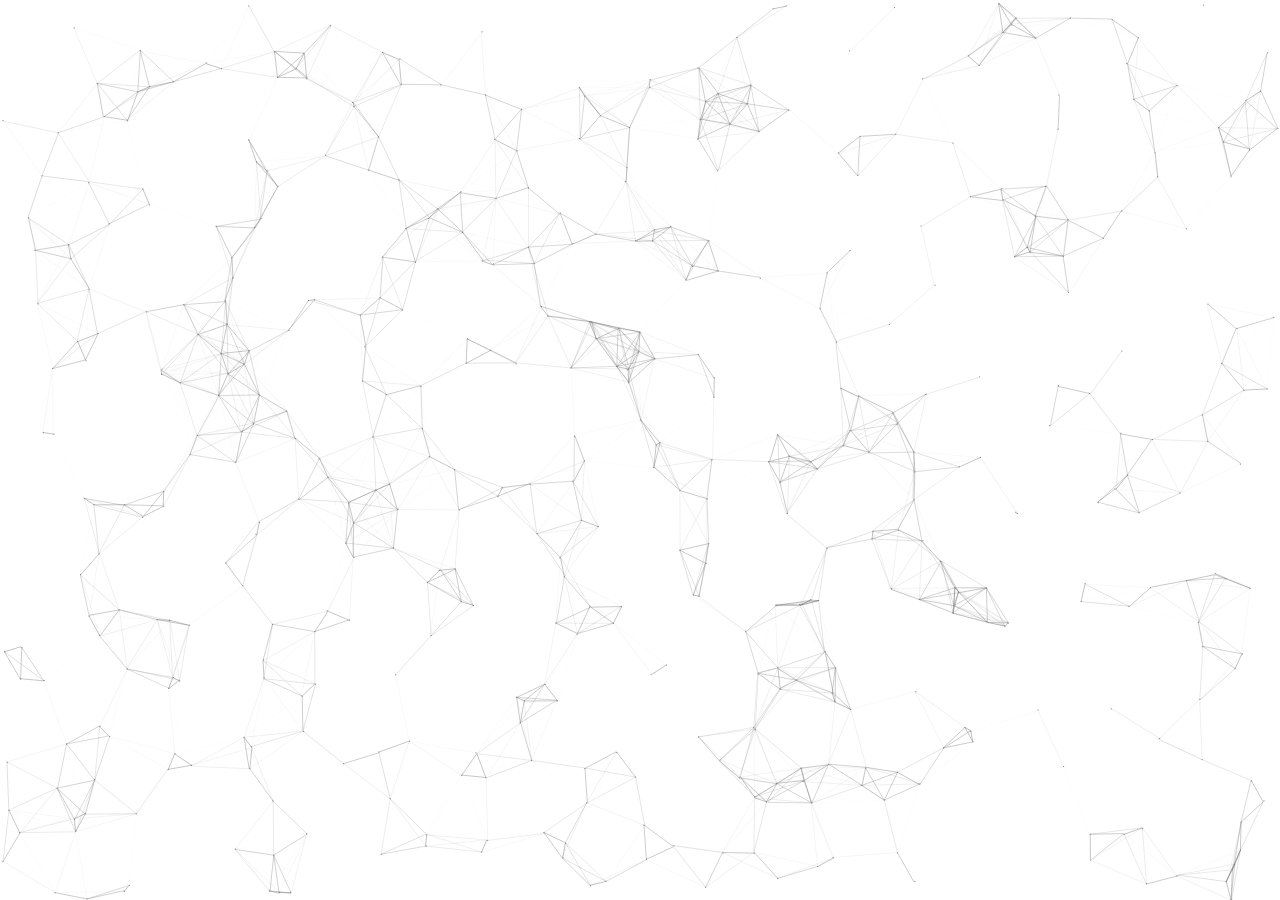
<file: point.html>
<!DOCTYPE html>
<html lang="en">
<head>
    <meta charset="UTF-8">
    <title>Point</title>
</head>
<body>

</body>
<script>

    // !(function() {
    window.onload = function () {
        function n(n, e, t) {
            return n.getAttribute(e) || t;
        }

        function e(n) {
            return document.getElementsByTagName(n);
        }

        function t() {
            var t = e("script"),
                o = t.length,
                i = t[o - 1];

            return {
                l: o,
                z: n(i, "zIndex", -1),
                o: n(i, "opacity", 0.5),
                c: n(i, "color", "0,0,0"),
                n: n(i, "count", 499)
            };
        }

        function o() {
            (a = m.width =
                window.innerWidth ||
                document.documentElement.clientWidth ||
                document.body.clientWidth),
                (c = m.height =
                    window.innerHeight ||
                    document.documentElement.clientHeight ||
                    document.body.clientHeight);
        }

        function i() {
            r.clearRect(0, 0, a, c);

            var n, e, t, o, m, l;

            s.forEach(function(i, x) {
                for (
                    i.x += i.xa,
                        i.y += i.ya,
                        i.xa *= i.x > a || i.x < 0 ? -1 : 1,
                        i.ya *= i.y > c || i.y < 0 ? -1 : 1,
                        r.fillRect(i.x - 0.5, i.y - 0.5, 1, 1),
                        e = x + 1;
                    e < u.length;
                    e++
                )
                    (n = u[e]),
                    null !== n.x &&
                    null !== n.y &&
                    ((o = i.x - n.x),
                        (m = i.y - n.y),
                        (l = o * o + m * m),
                    l < n.max &&
                    (n === y &&
                    l >= n.max / 2 &&
                    ((i.x -= 0.03 * o), (i.y -= 0.03 * m)),
                        (t = (n.max - l) / n.max),
                        r.beginPath(),
                        (r.lineWidth = t / 2),
                        (r.strokeStyle = "rgba(" + d.c + "," + (t + 0.2) + ")"),
                        r.moveTo(i.x, i.y),
                        r.lineTo(n.x, n.y),
                        r.stroke()));
            }),
                x(i);
        }

        var a,
            c,
            u,
            m = document.createElement("canvas"),
            d = t(),
            l = "c_n" + d.l,
            r = m.getContext("2d"),
            x =
                window.requestAnimationFrame ||
                window.webkitRequestAnimationFrame ||
                window.mozRequestAnimationFrame ||
                window.oRequestAnimationFrame ||
                window.msRequestAnimationFrame ||
                function(n) {
                    window.setTimeout(n, 1e3 / 45);
                },
            w = Math.random,
            y = { x: null, y: null, max: 2e4 };
        (m.id = l),
            (m.style.cssText =
                "position:fixed;top:0;left:0;z-index:" + d.z + ";opacity:" + d.o),
            e("body")[0].appendChild(m),
            o(),
            (window.onresize = o),
            (window.onmousemove = function(n) {
                (n = n || window.event), (y.x = n.clientX), (y.y = n.clientY);
            }),
            (window.onmouseout = function() {
                (y.x = null), (y.y = null);
            });

        for (var s = [], f = 0; d.n > f; f++) {
            var h = w() * a,
                g = w() * c,
                v = 2 * w() - 1,
                p = 2 * w() - 1;
            s.push({ x: h, y: g, xa: v, ya: p, max: 6e3 });
        }

        (u = s.concat([y])),
            setTimeout(function() {
                i();
            }, 100);
    };
</script>
</html>
</file>
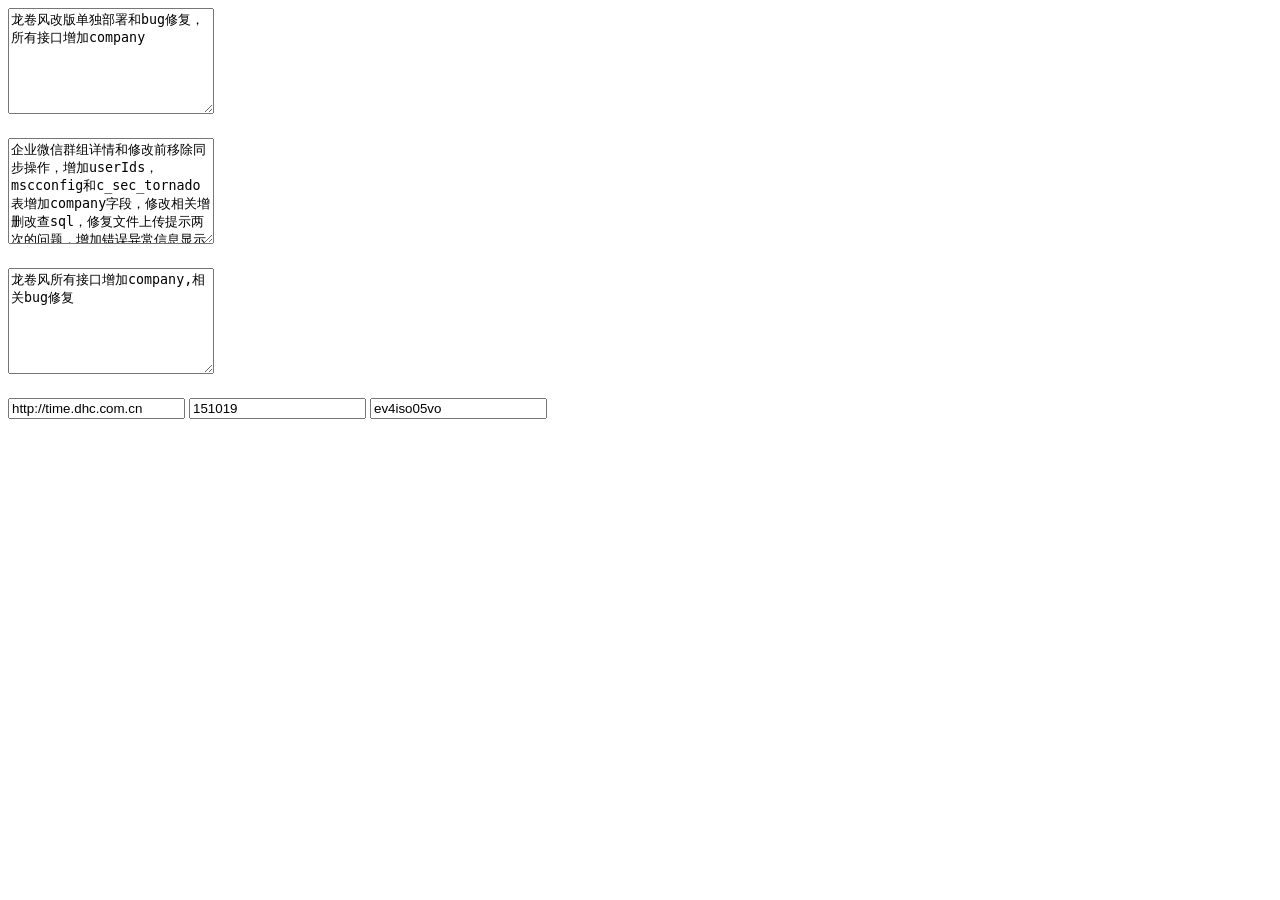
<file: week.html>
<!DOCTYPE html>
<html lang="en">
<head>
    <meta charset="UTF-8">
    <title>Week</title>
    <style>
        textarea{
            width: 200px;
            height: 100px;
        }
    </style>
</head>
<body>
   
    <div>
        <textarea  id="week1"></textarea>
    </div>
    <div style="margin-top: 20px">
        <textarea  id="week2"></textarea>
    </div>
    <div style="margin-top: 20px">
        <textarea  id="week3"></textarea>
    </div>
    
    <div style="margin-top: 20px">
        <input type="text" value="http://time.dhc.com.cn"/>
        <input type="text" value="151019"/>
        <input type="text" value="ev4iso05vo"/>
    </div>
    
    
 
</body>

<script>
    window.onload = function () {
        document.getElementById("week1").value = "龙卷风改版单独部署和bug修复，所有接口增加company";
        document.getElementById("week2").value = "企业微信群组详情和修改前移除同步操作，增加userIds，mscconfig和c_sec_tornado表增加company字段，修改相关增删改查sql，修复文件上传提示两次的问题，增加错误异常信息显示";
        document.getElementById("week3").value = "龙卷风所有接口增加company,相关bug修复";
        
    

    }
</script>
</html>
</file>
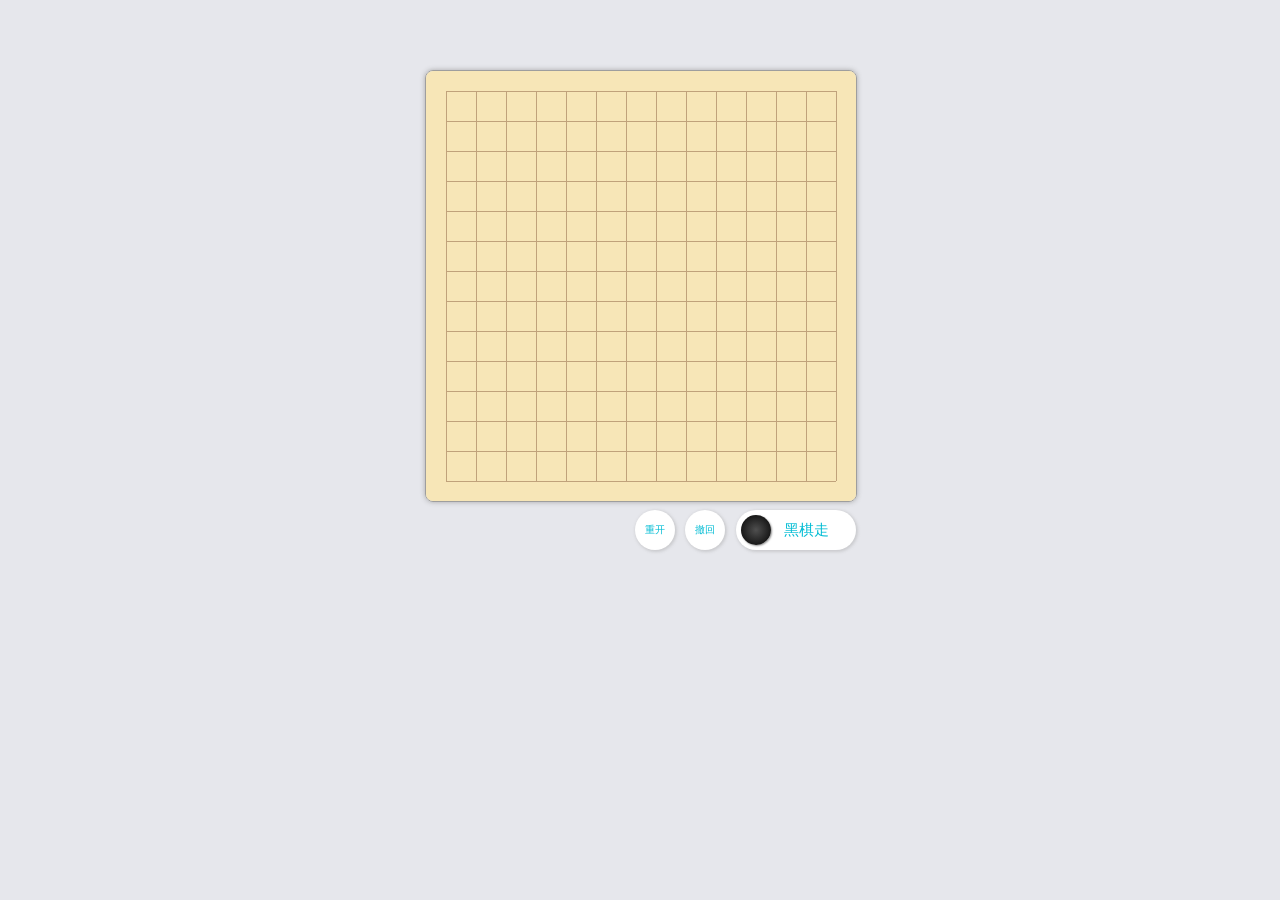
<file: wzq.html>
<!DOCTYPE html>
<html lang="en">
<head>
    <meta charset="UTF-8">
    <link rel="stylesheet" href="css/1.css">
    <meta name="viewport" content="width=device-width, initial-scale=1.0">
    <title>五子棋</title>
</head>
<body>
    <div id="box">
        <div id="centent">
            <canvas id="canvas" width="450" height="450"></canvas>
        </div>
        <button id="button">撤回</button>
        <button id="anew">重开</button>
        <div id="state">
            <div class="state-chess Bchess"></div>
            <div class="chessName">黑棋走</div>
        </div>
        <div id="winner">
            <div class="state-chess Bchess"></div>
            <div class="chessName"></div>
        </div>
    </div>
</body>
<script src="js/2.js"></script>
<script>
    game.drawLine()
    game.canvas.addEventListener("mousedown",game.canvasClick)
    game.regret_chess.addEventListener("mousedown",game.regret)
    game.anew.addEventListener("mousedown",game.anewClick)
 
</script>
</html>
</file>
<file: css/1.css>
html,body{
    width: 100%;
    height: 100%;
    margin: 0;
    padding: 0;
    overflow: hidden;
    background: #e6e7ec;
}

#box{
    position: relative;
    margin: 50px auto;
    width: 450px;
    height: 510px;
    background: #e6e7ec;
}

#centent{
    position: absolute;
    width: 430px;
    height: 430px;
    border: 1px solid #9E9E9E;
    overflow: hidden;
    border-radius: 8px;
    box-shadow: 0px 0px 5px 0px #9e9e9ed9;
    left: 10px;
    top: 20px;
}

#canvas{
    display: block;
    position: absolute;
    background: #F7E6B7;
    left: -10px;
    top: -10px;
}

#button,#anew,#state,#winner{
    position: absolute;
    display: block;
    width: 40px;
    height: 40px;
    border-radius: 30px;
    outline: none;
    font-size: 10px;
    box-sizing: border-box;
    color: #00BCD4;
    background: #fff;
    border: none;
    box-shadow: 1px 1px 3px 1px #9e9e9e5e;
    top: 460px;
    left: 270px;
    user-select: none;
}
#anew{left: 220px;}
#state{left: 321px; width: 120px;}
#state .state-chess,#winner .state-chess{
    position: absolute;
    width: 30px;
    height: 30px;
    top: 5px;
    left: 5px;
}

#state .chessName, #winner .chessName{
    position: absolute;
    width: 60px;
    height: 30px;
    top: 5px;
    left: 40px;
    text-align: center;
    line-height: 30px;
    font-size: 15px;
}



#button:hover{
    transition: 1s all;
    background: #01BCFF;
    color: #fff;
}
#anew:hover{
    transition: 1s all;
    background: #1bb556;
    color: #fff;
}

#button:active,#anew:active{
    transition-property: all;
    transition-duration: 1s;
    transition-timing-function: ease;
    transition-delay: 0s;
    transform: scale(.8);
}


.Bchess{
    position: absolute;
    width: 27px;
    height: 27px;
    border-radius: 30px;
    background: radial-gradient(#9E9E9E -100%, #000000 100%);
    box-shadow: 1px 1px 2px 0px #0000006e;
    font-size: 10px;
    line-height: 27px;
    text-align: center;
    color: #fff;
}

.Wchess{
    position: absolute;
    width: 27px;
    height: 27px;
    border-radius: 30px;
    background: radial-gradient( #e4e4e4 10%,#b7aaaa);
    box-shadow: 1px 1px 2px 0px #0000006e;
    font-size: 10px;
    line-height: 27px;
    text-align: center;
    color: #000000;
}

#winner{
    width: 120px;
    left: 12px;
    display: none;
}
</file>
